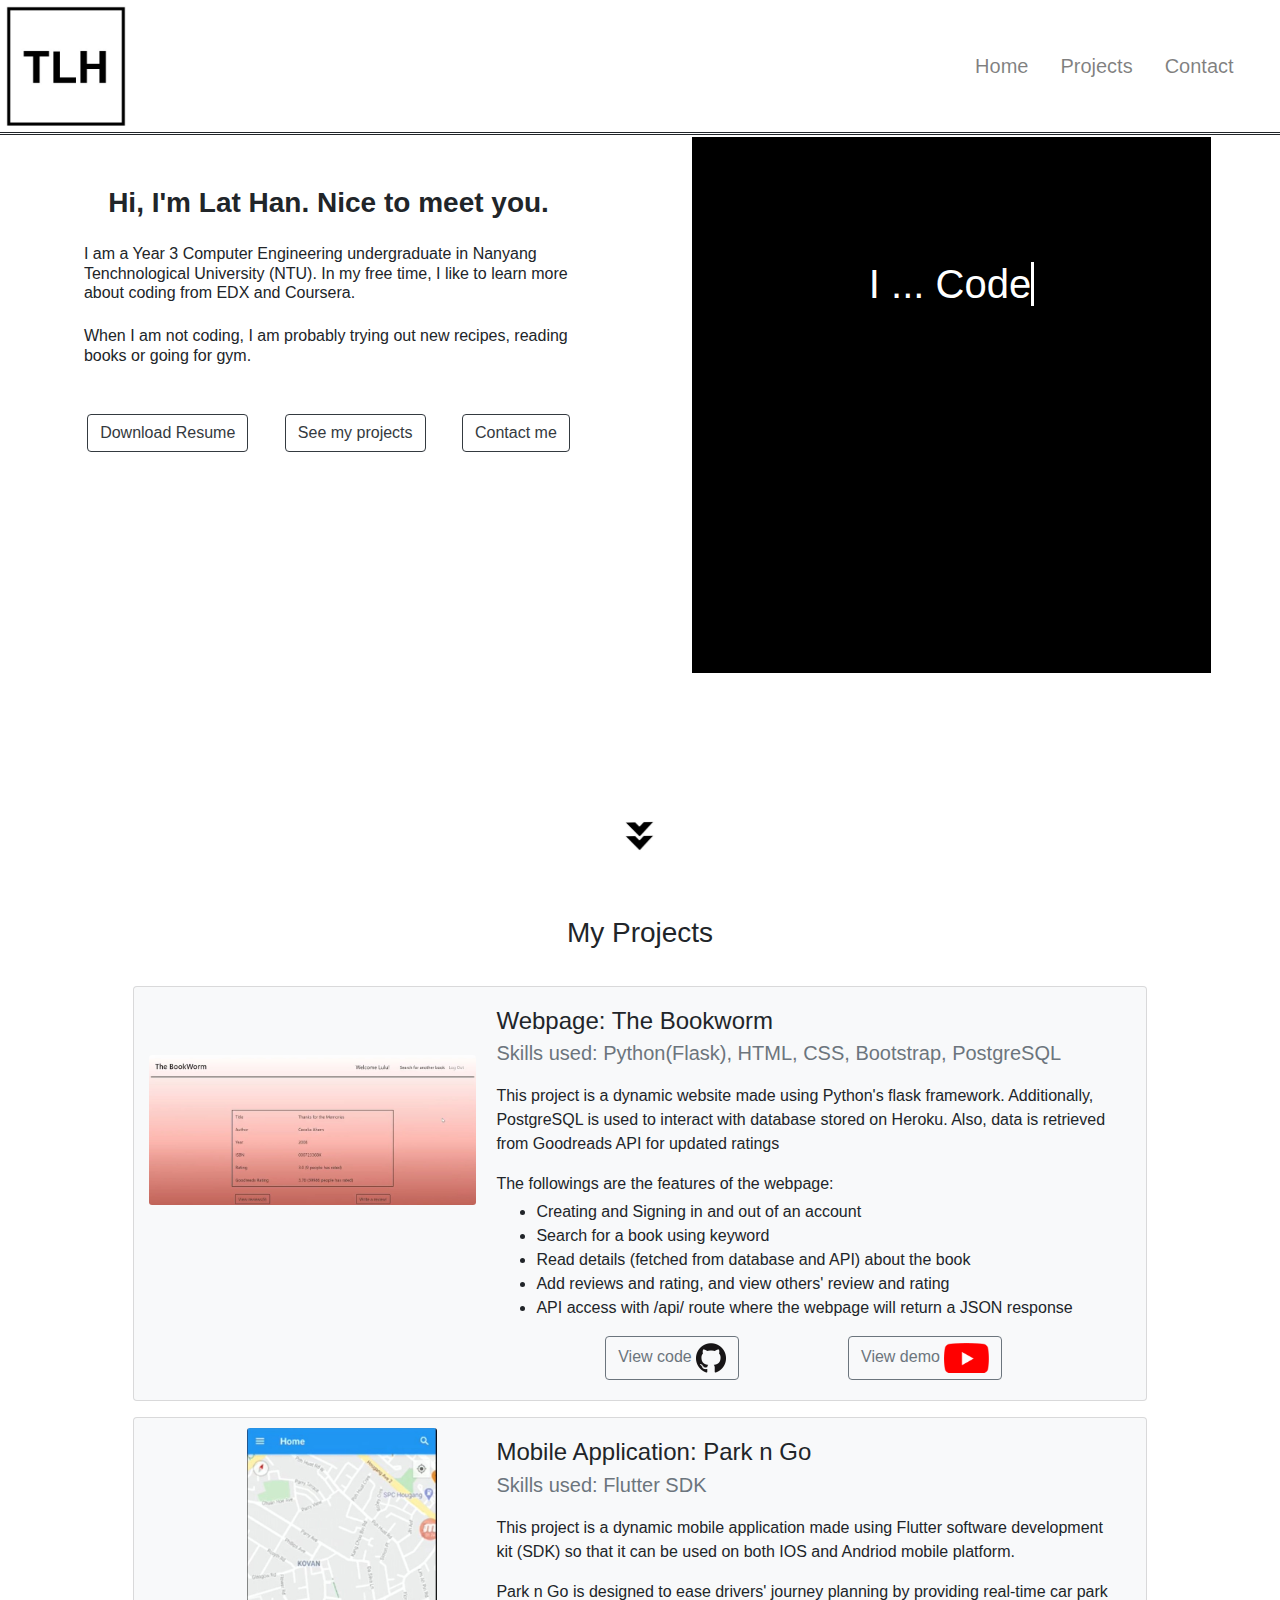
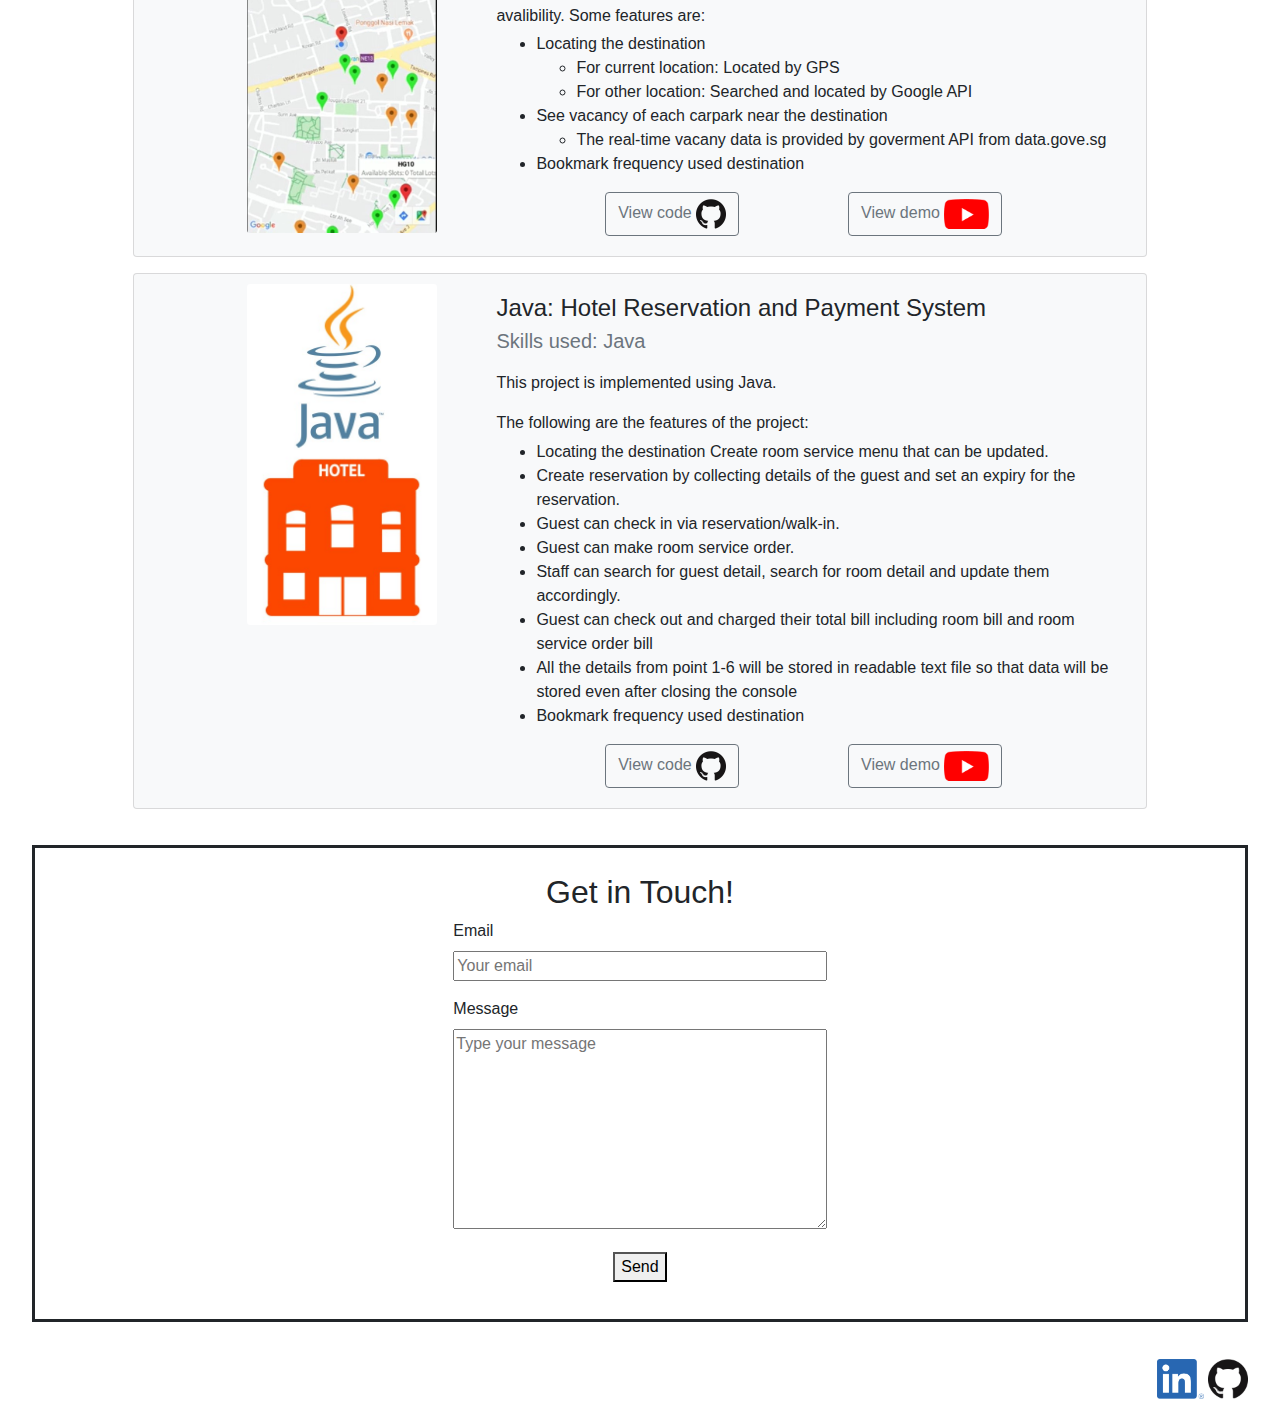
<file: index.html>
<!DOCTYPE html>
<html>

<head>
    <title>Thin Lat Han | Computer Engineering Undergraduate </title>

    <link rel="stylesheet" href="https://stackpath.bootstrapcdn.com/bootstrap/4.4.1/css/bootstrap.min.css" integrity="sha384-Vkoo8x4CGsO3+Hhxv8T/Q5PaXtkKtu6ug5TOeNV6gBiFeWPGFN9MuhOf23Q9Ifjh" crossorigin="anonymous">
    <script src="https://code.jquery.com/jquery-3.4.1.slim.min.js" integrity="sha384-J6qa4849blE2+poT4WnyKhv5vZF5SrPo0iEjwBvKU7imGFAV0wwj1yYfoRSJoZ+n" crossorigin="anonymous"></script>
    <script src="https://cdn.jsdelivr.net/npm/popper.js@1.16.0/dist/umd/popper.min.js" integrity="sha384-Q6E9RHvbIyZFJoft+2mJbHaEWldlvI9IOYy5n3zV9zzTtmI3UksdQRVvoxMfooAo" crossorigin="anonymous"></script>
    <script src="https://stackpath.bootstrapcdn.com/bootstrap/4.4.1/js/bootstrap.min.js" integrity="sha384-wfSDF2E50Y2D1uUdj0O3uMBJnjuUD4Ih7YwaYd1iqfktj0Uod8GCExl3Og8ifwB6" crossorigin="anonymous"></script>

    <link rel="stylesheet" type="text/css" href="css.css">
    <script src="javascript.js"></script>

</head>

<body>
    <div class="topBar">
        <img src="images/logo.jpg" style="height: 100%;">
        <nav class="navbar navbar-expand-lg navbar-light bg-transparent">
            <div class="collapse navbar-collapse" id="navbarNavAltMarkup">
                <div class="navbar-nav">
                    <a class="navbar-brand nav-link" href="#home">Home</a>
                    <a class="navbar-brand nav-link" href="#firstDown">Projects</a>
                    <a class="navbar-brand nav-link" href="#contact">Contact</a>
                </div>
            </div>
        </nav>
    </div>

    <div id='home' class="row justify-content-around">
        <div id='intro' class="col-5">
            <h3 id='homeH3'>Hi, I'm Lat Han. Nice to meet you.</h3>
            <h6 id='homeH6'>I am a Year 3 Computer Engineering undergraduate in Nanyang Tenchnological University (NTU). In my free time, I like to learn more about coding from EDX and Coursera.</h6>
            <h6 id='homeH6'>When I am not coding, I am probably trying out new recipes, reading books or going for gym.</h6>
            <div class="spaceTop row justify-content-around">
                <a href="ThinLatHan-Resume.pdf" download><button type="button" class="btn btn-outline-dark">Download Resume</button></a>
                <a href="#firstDown"><button type="button" class="btn btn-outline-dark">See my projects</button></a>
                <a href="#contact"><button type="button" class="btn btn-outline-dark">Contact me</button></a>
            </div>
        </div>

        <div id='code' class="col-5">
            <h1 id='homeH1'>
                I ...
                <a href="" class="typewrite" data-period="2000" data-type='[ " Code"," Learn"," Repeat" ]'>
                    <span class="wrap"></span>
                </a>
            </h1>
        </div>
    </div>
    <div class="d-flex justify-content-center">
        <a href="#downImage" id='firstDown'>
            <img id='downImage' src="images/down.jpg">
        </a>
    </div>

    <div id='projects'>
        <h3 style="margin-top:5%;margin-bottom:3%;text-align: center;">My Projects</h3>

        <div id="flask" class="card mb-3 bg-light col-lg-10 container">
            <div class="row no-gutters">
                <div class="col-lg-4 " style="padding-top: 7%;">
                    <img src="images/flask.jpg" class=" card-img">
                </div>
                <div class="col-lg-8">
                    <div class="card-body">
                        <h4 class="card-title">Webpage: The Bookworm</h4>
                        <h5 class="card-subtitle text-muted"> Skills used: Python(Flask), HTML, CSS, Bootstrap, PostgreSQL
                        </h5>
                        <p class="card-text" style="margin-top:3%;">This project is a dynamic website made using Python's flask framework. Additionally, PostgreSQL is used to interact with database stored on Heroku. Also, data is retrieved from Goodreads API for updated ratings</p>
                        <p class="card-text" style="margin-top:2%;">The followings are the features of the webpage:</p>
                        <ul>
                            <li style=" margin-top: -2%; ">Creating and Signing in and out of an account</li>
                            <li>Search for a book using keyword</li>
                            <li>Read details (fetched from database and API) about the book</li>
                            <li>Add reviews and rating, and view others' review and rating</li>
                            <li>API access with /api/ route where the webpage will return a JSON response</li>
                        </ul>
                        <div style="display: flex; justify-content: space-evenly; ">
                            <a href="https://github.com/thinlathan/The-bookworm " target="_blank ">
                                <button type="button " class="btn btn-outline-secondary ">
                                    <p class="card-text ">View code 
                                    <img src="images/github.png " style="height: 30px;"></p>
                                </button>
                            </a>

                            <a href="https://www.youtube.com/watch?v=wbqugCffm-E " target="_blank ">
                                <button type="button " class="btn btn-outline-secondary ">
                                    <p class="card-text ">View demo 
                                    <img src="images/youtube.png " style="height: 30px;"></p>
                                </button>
                            </a>
                        </div>

                    </div>
                </div>
            </div>
        </div>

        <div id="flutter" class="card mb-3 bg-light col-lg-10 container">
            <div class="row no-gutters">
                <div class="col-lg-4" style="padding-top: 1%; padding-left: 10%;">
                    <img src="images/flutter.jpg" class=" card-img" style="width: 190px;" ">
                </div>
                <div class="col-lg-8 ">
                    <div class="card-body ">
                        <h4 class="card-title ">Mobile Application: Park n Go</h4>
                        <h5 class="card-subtitle text-muted "> Skills used: Flutter SDK
                        </h5>
                        <p class="card-text " style="margin-top:3%; ">This project is a dynamic mobile application made using Flutter software development kit (SDK) so that it can be used on both IOS and Andriod mobile platform. </p>
                        <p class="card-text " style="margin-top:2%; ">Park n Go is designed to ease drivers' journey planning by providing real-time car park avalibility. Some features are:</p>
                        <ul>
                            <li style=" margin-top: -2%; ">Locating the destination
                                <ul>
                                    <li>For current location: Located by GPS</li>
                                    <li>For other location: Searched and located by Google API</li>
                                </ul>
                            </li>
                            <li>See vacancy of each carpark near the destination
                                <ul>
                                    <li>The real-time vacany data is provided by goverment API from data.gove.sg</li>
                                </ul>
                            </li>
                            <li>Bookmark frequency used destination</li>
                        </ul>
                        <div style="display: flex; justify-content: space-evenly; ">
                            <a href="https://github.com/thinlathan/CE2006 " target="_blank ">
                                <button type="button " class="btn btn-outline-secondary ">
                                    <p class="card-text ">View code 
                                    <img src="images/github.png " style="height: 30px; "></p>
                                </button>
                            </a>

                            <a href="https://www.youtube.com/watch?v=BYekdaRC-G0 " target="_blank ">
                                <button type="button " class="btn btn-outline-secondary ">
                                    <p class="card-text ">View demo 
                                    <img src="images/youtube.png " style="height: 30px; "></p>
                                </button>
                            </a>
                        </div>

                    </div>
                </div>
            </div>
        </div>

        <div id="java " class="card mb-3 bg-light col-lg-10 container ">
            <div class="row no-gutters ">
                <div class="col-lg-4 " style="padding-top: 1%; padding-left: 10%; ">
                    <img src="images/java.jpg " class=" card-img " style="width: 190px; " ">
                </div>
                <div class="col-lg-8 ">
                    <div class="card-body ">
                        <h4 class="card-title ">Java: Hotel Reservation and Payment System</h4>
                        <h5 class="card-subtitle text-muted "> Skills used: Java
                        </h5>
                        <p class="card-text " style="margin-top:3%; ">This project is implemented using Java. </p>
                        <p class="card-text " style="margin-top:2%; ">The following are the features of the project:</p>
                        <ul>
                            <li style=" margin-top: -2%; ">Locating the destination Create room service menu that can be updated.</li>
                            <li>Create reservation by collecting details of the guest and set an expiry for the reservation.</li>
                            <li>Guest can check in via reservation/walk-in.</li>
                            <li>Guest can make room service order.</li>
                            <li>Staff can search for guest detail, search for room detail and update them accordingly.</li>
                            <li>Guest can check out and charged their total bill including room bill and room service order bill</li>
                            <li>All the details from point 1-6 will be stored in readable text file so that data will be stored even after closing the console</li>
                            <li>Bookmark frequency used destination</li>
                        </ul>
                        <div style="display: flex; justify-content: space-evenly; ">
                            <a href="https://github.com/thinlathan/CE2002" target="_blank ">
                                <button type="button " class="btn btn-outline-secondary ">
                                    <p class="card-text ">View code 
                                    <img src="images/github.png " style="height: 30px; "></p>
                                </button>
                            </a>

                            <a href="https://www.youtube.com/watch?v=vPWDG2E25f8&feature=youtu.be" target="_blank ">
                                <button type="button " class="btn btn-outline-secondary ">
                                    <p class="card-text ">View demo 
                                    <img src="images/youtube.png " style="height: 30px; "></p>
                                </button>
                            </a>
                        </div>

                    </div>
                </div>
            </div>
        </div>
    </div>

    <div id="contact" style="border-style: solid; display: block;margin-top: 3%;margin-bottom: 3%;">
        <h2 class="col-3 container " style="margin-top:2%;text-align: center;">Get in Touch!</h2>
        <div id="contact-form " class="col-lg-4 col-sm-10 container">
            <form action="https://formspree.io/xnqgwkoy " method="POST">
                <div class="form-group">
                    <label for="inputEmail ">Email</label>
                    <div>
                        <input type="email " id="inputEmail " name="_replyto " placeholder="Your email " required style="width: 100%;">
                    </div>
                </div>
                <div class="form-group ">
                    <label for="inputMessage ">Message</label>
                    <div>
                        <textarea name="message " id="inputMessage " placeholder="Type your message " required style="width: 100%;height: 200px;"></textarea>
                    </div>
                </div>
                <div style="display: flex; justify-content: center; align-items: center; padding-bottom: 10%;">
                    <button type=" submit ">Send</button>
                </div>
            </form>
        </div>
    </div>

    <footer style="margin-top: 20px; margin-bottom: 20px; text-align: right; ">
        <a href="http://www.linkedin.com/in/lat-han-thin-50b909136 " target="_blank "><img src=" images/linkedIn.png " style="height: 40px;"></a>
        <a href="http://github.com/thinlathan " target="_blank "><img src="images/github.png " style="height: 40px;"></a>
    </footer>

</body>

</html>
</file>
<file: css.css>
body {
    margin-top: 1%;
    text-decoration: none;
    padding: 0 2em;
}

.topBar {
    display: flex;
    justify-content: space-between;
    padding: 0.5%;
    border-bottom: double;
    position: fixed;
    top: 0;
    left: 0%;
    width: 100%;
    height: 15%;
    background-color: white;
    /*Max z-index so that it is always on the top*/
    z-index: 100;
}

#home {
    height: 85vh;
}

#code,
#intro {
    margin-top: 10%;
    height: 70%;
}

#homeH3 {
    margin-top: 10%;
    text-align: center;
    font-weight: bold;
}

#homeH6 {
    margin-top: 5%;
}

.spaceTop {
    margin-top: 10%;
}

#downImage {
    width: 25%;
    padding-top: 30%;
    text-align: center;
    display: block;
    margin: auto;
}

#code {
    background-color: black;
    text-align: center;
}

#homeH1,
.typewrite {
    margin-top: 25%;
    color: white;
}
</file>
